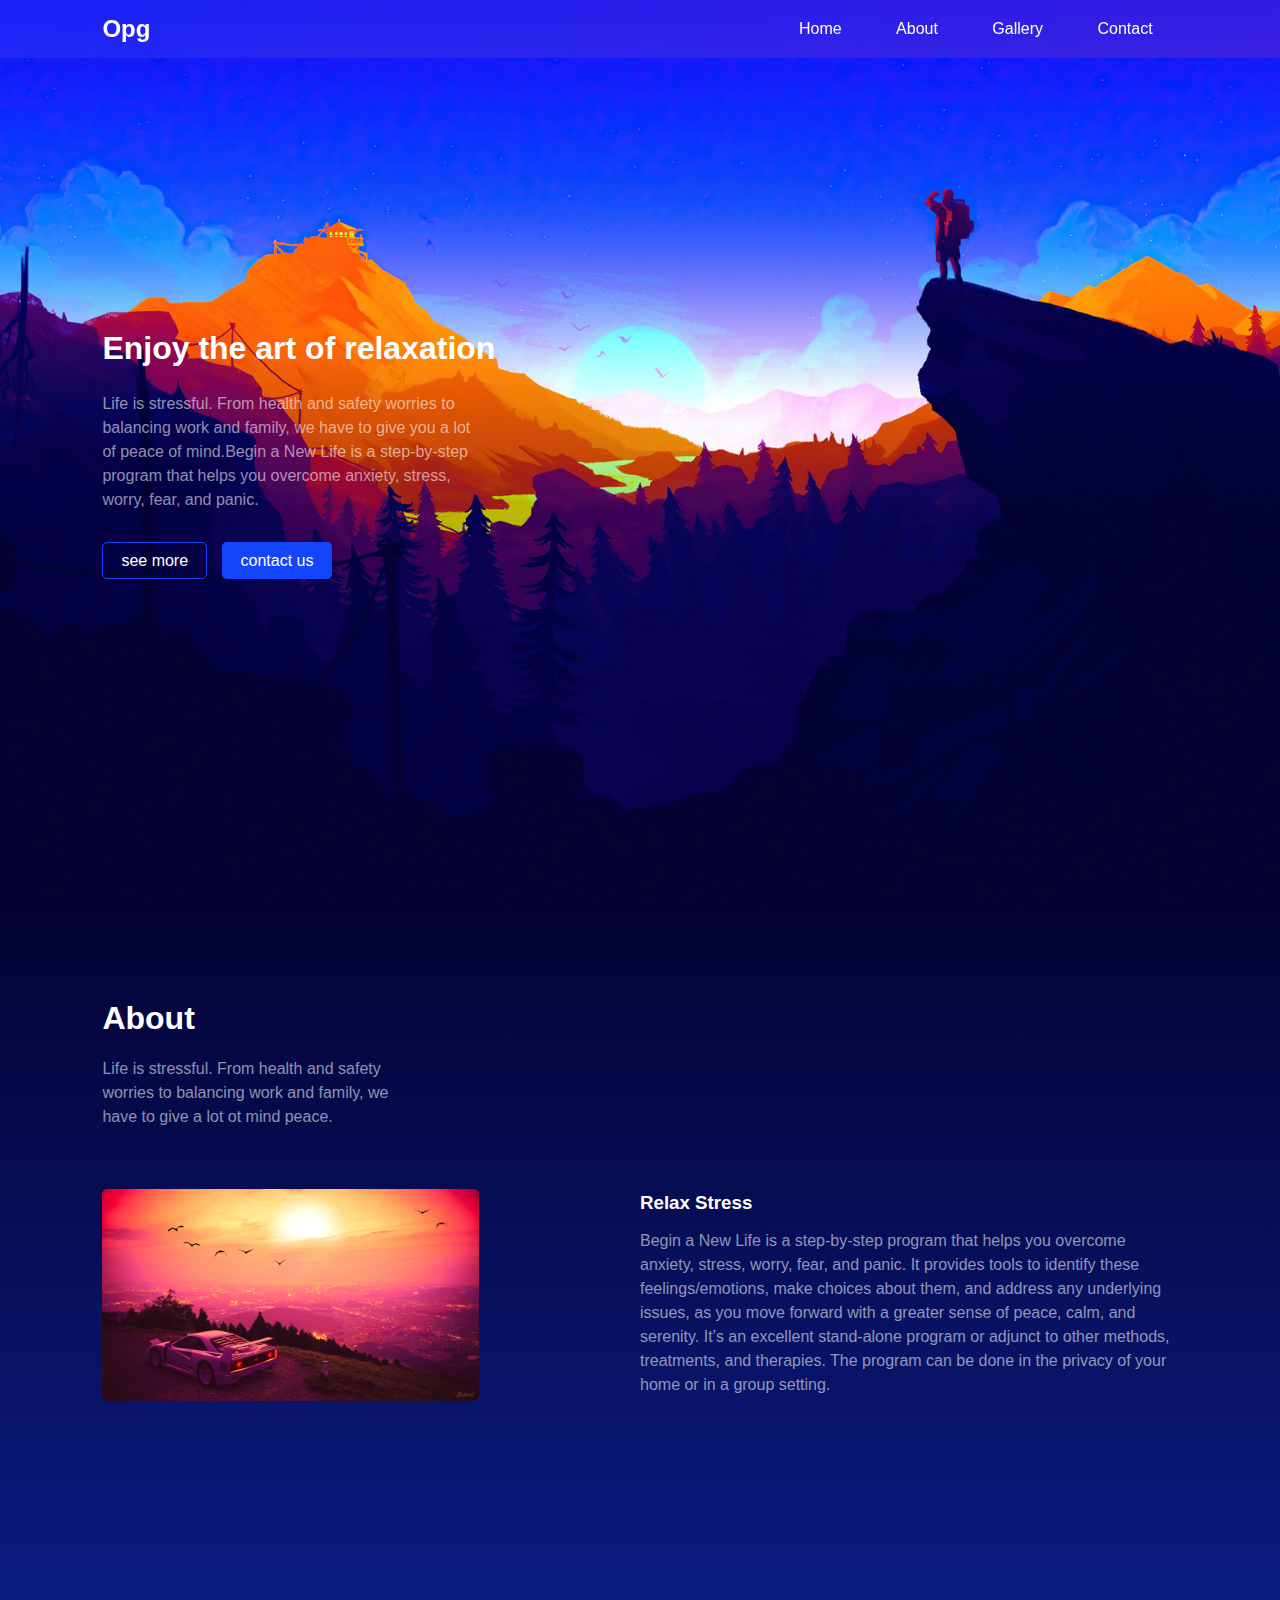
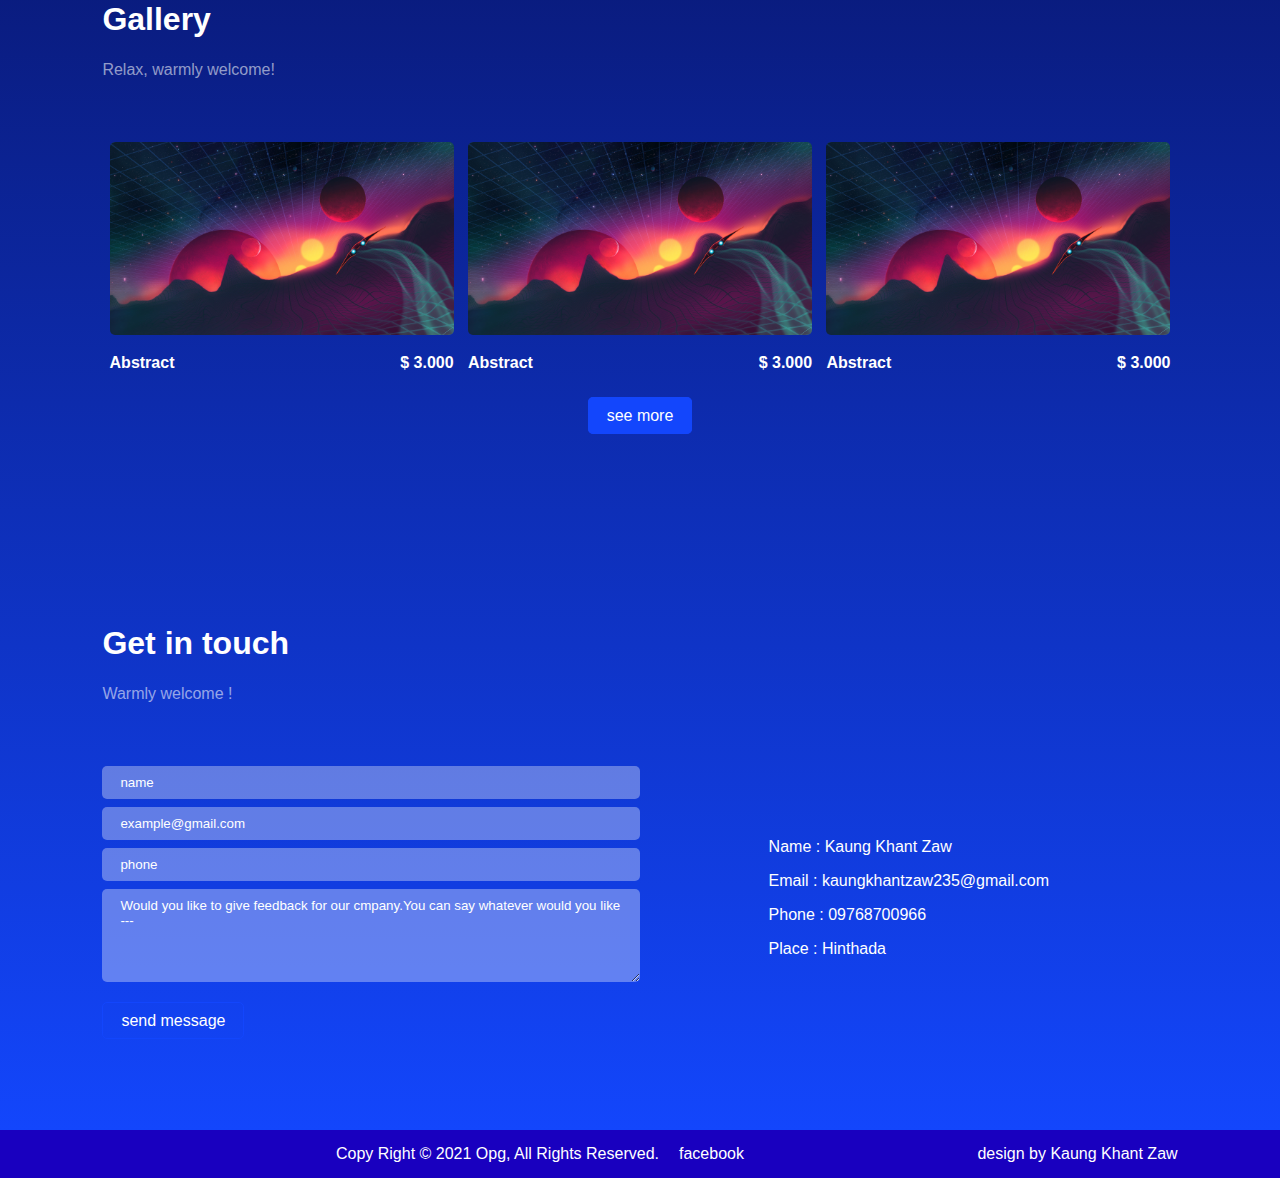
<file: index.html>
<!DOCTYPE html>
<html lang="en">
<head>
    <meta charset="UTF-8">
    <meta http-equiv="X-UA-Compatible" content="IE=edge">
    <meta name="viewport" content="width=device-width, initial-scale=1.0">
    <title>Opg</title>
    <link rel="icon" href="images/nature.jpg">
    <link rel="stylesheet" href="css/style.css">
</head>
<body>

    <nav class="header-home">
        <div class="head-box">
            <a href="">
                <h2 class="" style="margin: 0; display: inline-block;">Opg</h2>
            </a>
            <ul class="head-item">
                <li class="head-item-item">
                    <a href="index.html" class="head-link">
                        Home
                    </a>
                </li>
                <li class="head-item-item">
                    <a href="about.html" class="head-link" target="_blank">
                        About
                    </a>
                </li>
                <li class="head-item-item">
                    <a href="gallery.html" class="head-link" target="_blank">
                        Gallery
                    </a>
                </li>
                <li class="head-item-item">
                    <a href="contact.html" class="head-link" target="_blank">
                        Contact
                    </a>
                </li>
            </ul>
        </div>
    </nav>

    <!-- home  -->
    <section class="home" id="home">
        <div class="home-box">
            <div class="home-box-item">
                <h1 class="home-title">Enjoy the art of relaxation</h1>
                <p class="home-text text-color">Life is stressful. From health and safety worries to balancing work and family, we have to give you a lot of peace of mind.Begin a New Life is a step-by-step program that helps you overcome anxiety, stress, worry, fear, and panic.</p>

                <div class="home-btn">
                    <a href="gallery.html" class="btn-outline" target="_blank">see more</a>
                    <a href="contact.html" class="btn" target="_blank" style="margin-left: 10px;">contact us</a>
                </div>
            </div>
        </div>
    </section>

    <section class="container">
        <div class="container-box">
            <div class="box-about">
                <h1 class="title-color" style="margin-bottom: 20px;">About</h1>
                <p class="text-color" style="width: 30%;">Life is stressful. From health and safety worries to balancing work and family, we have to give a lot ot mind peace.</p>
                <div class="box-about-item">
                    <img src="images/sun.jpg" alt="" class="rounded w-30">
                    <div class="" style="display: inline-block;width: 50%;">
                        <h3 class="title-color" style="margin-bottom: 15px;">Relax Stress</h3>
                        <p class="text-color">Begin a New Life is a step-by-step program that helps you overcome anxiety, stress, worry, fear, and panic. It provides tools to identify these feelings/emotions, make choices about them, and address any underlying issues, as you move forward with a greater sense of peace, calm, and serenity. It’s an excellent stand-alone program or adjunct to other methods, treatments, and therapies. The program can be done in the privacy of your home or in a group setting.</p>
                    </div>
                </div>
            </div>

            <div class="box-gallery box-about">
                <div class="">
                    <h1 class="title-color" style="margin-bottom: 20px;">Gallery</h1>
                    <p class="text-color" style="width: 30%;">Relax, warmly welcome!</p>
                    <div class="box-gallery-item">
                        <div class="g-box">
                            <img src="images/digital.jpg" alt="" class="rounded">
                            <div class="g-box-item">
                                <h4 class="title-color">Abstract</h4>
                                <h4 class="title-color">$ 3.000</h4>
                            </div>
                        </div>
                        <div class="g-box">
                            <img src="images/digital.jpg" alt="" class="rounded">
                            <div class="g-box-item">
                                <h4 class="title-color">Abstract</h4>
                                <h4 class="title-color">$ 3.000</h4>
                            </div>
                        </div>
                        <div class="g-box">
                            <img src="images/digital.jpg" alt="" class="rounded">
                            <div class="g-box-item">
                                <h4 class="title-color">Abstract</h4>
                                <h4 class="title-color">$ 3.000</h4>
                            </div>
                        </div>
                    </div>
                </div>
                <div class="box-gallery-btn">
                    <a href="gallery.html" class="btn" target="_blank">see more</a>
                </div>
            </div>

            <div class="box-contact box-about">
                <div class="">
                    <h1 class="title-color" style="margin-bottom: 20px;">Get in touch</h1>
                    <p class="text-color" style="width: 30%;">Warmly welcome !</p>
                    <div class="box-contact-item">
                        <div class="" style="width: 50%;">
                            <input type="name" placeholder="name">
                            <input type="email" placeholder="example@gmail.com">
                            <input type="phone" placeholder="phone">
                            <textarea name="" id="" cols="100" rows="5" placeholder="Would you like to give feedback for our cmpany.You can say whatever would you like --- "></textarea>
                            <div style="margin-top: 30px;">
                                <a href="https://mail.google.com/" class="btn-outline" target="_blank">send message</a>
                            </div>
                        </div>
                        <div class="">
                           
                            <ul style="list-style: none;">
                                <li style="padding: 8px 0;">
                                    <a href="" class="" target="_blank">Name   : Kaung Khant Zaw</a>
                                </li>
                                <li style="padding: 8px 0;">
                                    <a href="https://mail.google.com/" class="" target="_blank">Email  : kaungkhantzaw235@gmail.com</a>
                                </li>
                                <li style="padding: 8px 0;">
                                    <a href="" class="" target="_blank">Phone  : 09768700966</h4>
                                </li>
                                <li style="padding: 8px 0;">
                                    <a href="https://www.google.com/maps/" class="" target="_blank">Place : Hinthada</h4>
                                </li>
                            </ul>
                           
                        </div>
                        
                    </div>
                </div>
            </div>
        </div>
    </section>
    
    <!-- footer  -->
    <footer class="footer">
        <div class="footer-item">

            <div class="" style="display: flex;">
                <a href="" class="">Copy Right © 2021 Opg, All Rights Reserved.</a>
                <div class="" style="margin-left: 20px"><a href="https://www.facebook.com/kaungkhant.zaw.31508/" class="" target="_blank">
                    facebook </a>
                </div>
            </div>
            <div class=""><a href="" class="">design by Kaung Khant Zaw</a></div>
        </div>
    </footer>
 
</body>
</html>
</file>
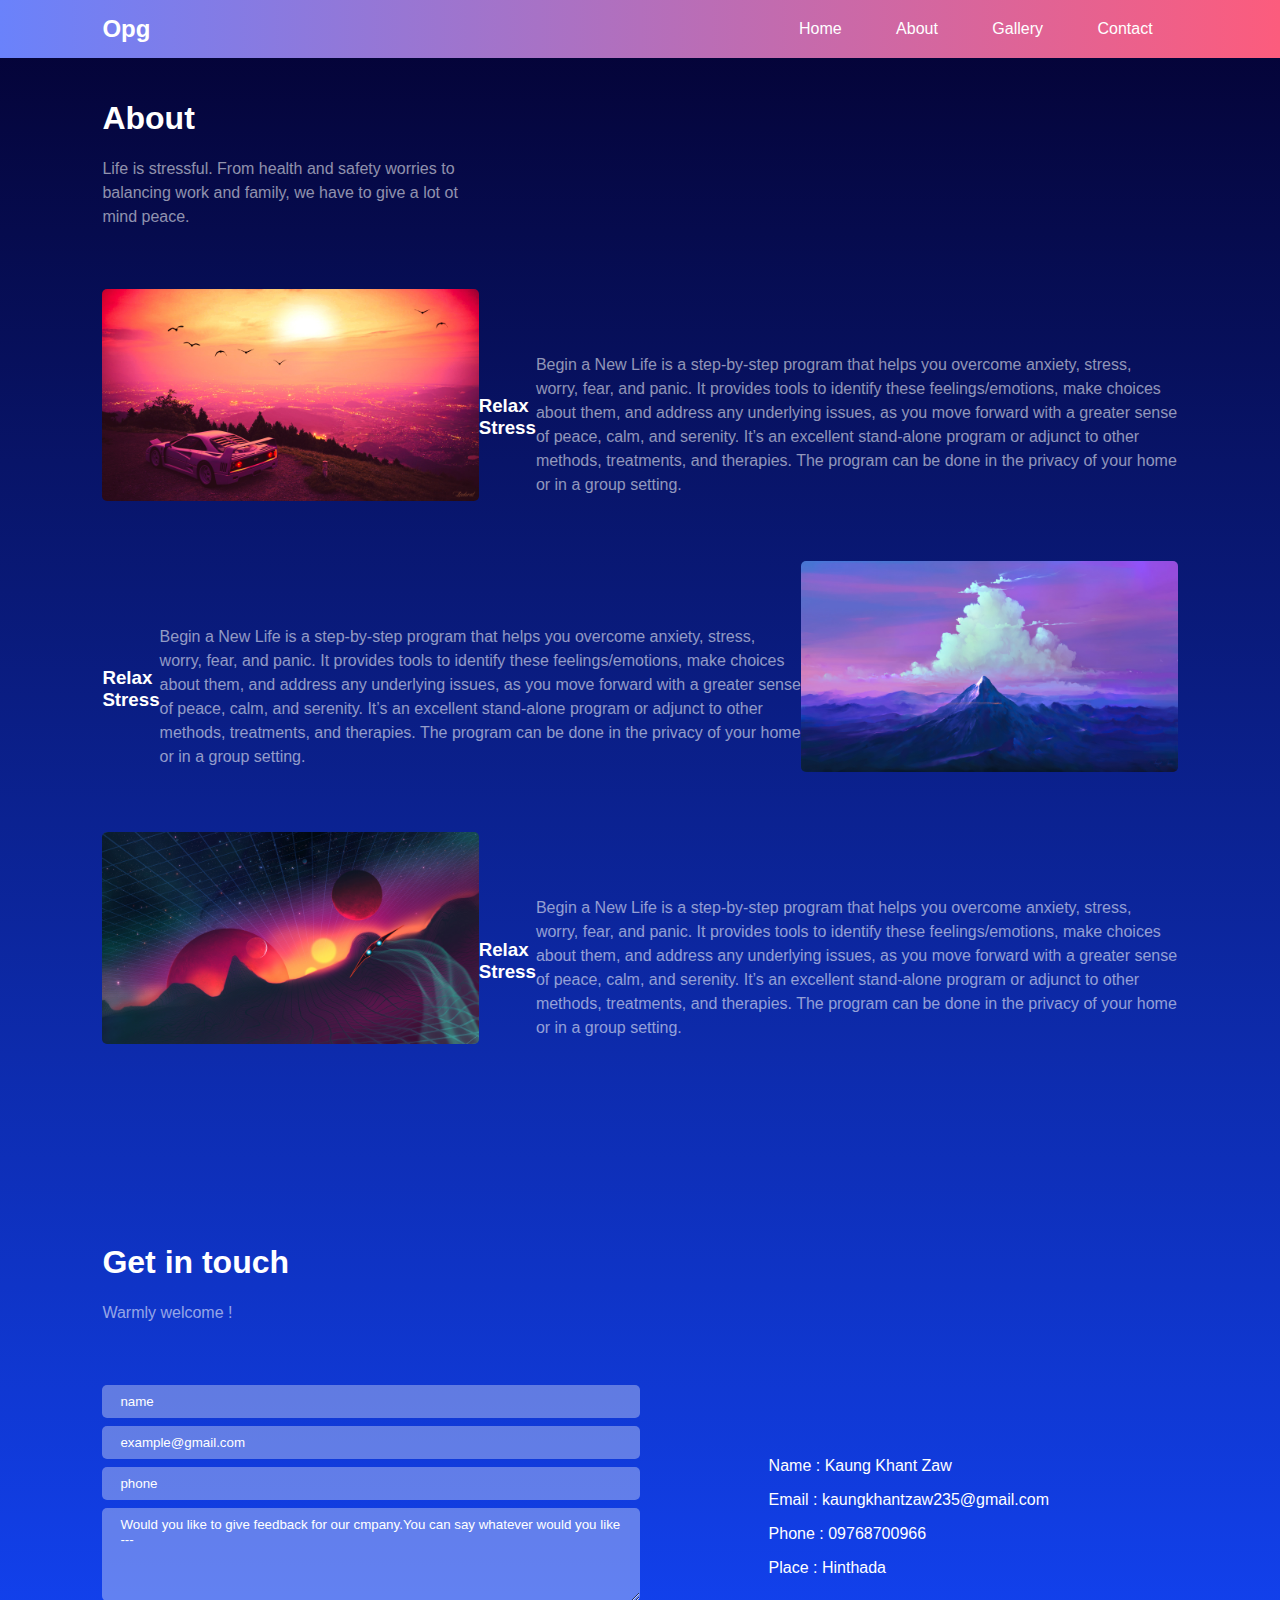
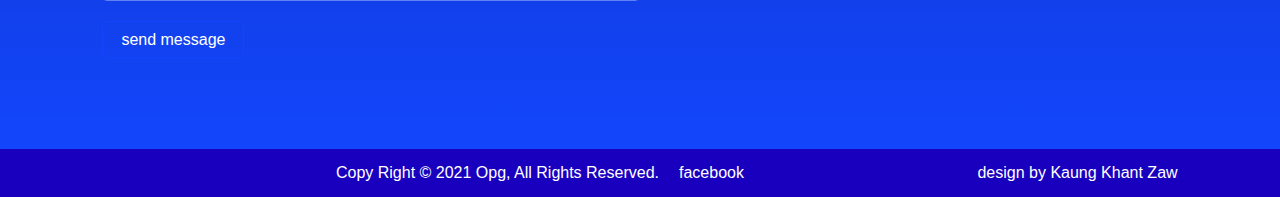
<file: about.html>
<!DOCTYPE html>
<html lang="en">
<head>
    <meta charset="UTF-8">
    <meta http-equiv="X-UA-Compatible" content="IE=edge">
    <meta name="viewport" content="width=device-width, initial-scale=1.0">
    <title>About</title>
    <link rel="icon" href="images/nature.jpg">
    <link rel="stylesheet" href="css/style.css">
</head>
<body>
    
    <nav class="header">
        <div class="head-box">
            <a href="">
                <h2 class="" style="margin: 0; display: inline-block;">Opg</h2>
            </a>
            <ul class="head-item">
                <li class="head-item-item">
                    <a href="index.html" class="head-link">
                        Home
                    </a>
                </li>
                <li class="head-item-item">
                    <a href="about.html" class="head-link" target="_blank">
                        About
                    </a>
                </li>
                <li class="head-item-item">
                    <a href="gallery.html" class="head-link" target="_blank">
                        Gallery
                    </a>
                </li>
                <li class="head-item-item">
                    <a href="contact.html" class="head-link" target="_blank">
                        Contact
                    </a>
                </li>
            </ul>
        </div>
    </nav>

    <!-- about  -->
    <section class="container">
        <div class="box-about">
            <h1 class="title-color" style="margin-bottom: 20px;">About</h1>
            <p class="text-color about-text">Life is stressful. From health and safety worries to balancing work and family, we have to give a lot ot mind peace.</p>
            <div class="box-about-item">
                <img src="images/sun.jpg" alt="" class="rounded ">
                <div class="box-about-item">
                    <h3 class="title-color" style="margin-bottom: 15px;">Relax Stress</h3>
                    <p class="text-color">Begin a New Life is a step-by-step program that helps you overcome anxiety, stress, worry, fear, and panic. It provides tools to identify these feelings/emotions, make choices about them, and address any underlying issues, as you move forward with a greater sense of peace, calm, and serenity. It’s an excellent stand-alone program or adjunct to other methods, treatments, and therapies. The program can be done in the privacy of your home or in a group setting.</p>
                </div>
            </div>

            <div class="box-about-item">
                <div class="box-about-item">
                    <h3 class="title-color" style="margin-bottom: 15px;">Relax Stress</h3>
                    <p class="text-color">Begin a New Life is a step-by-step program that helps you overcome anxiety, stress, worry, fear, and panic. It provides tools to identify these feelings/emotions, make choices about them, and address any underlying issues, as you move forward with a greater sense of peace, calm, and serenity. It’s an excellent stand-alone program or adjunct to other methods, treatments, and therapies. The program can be done in the privacy of your home or in a group setting.</p>
                </div>
                <img src="images/mountain.jpg" alt="" class="rounded about-one">

            </div>

            <div class="box-about-item">
                <img src="images/digital.jpg" alt="" class="rounded ">
                <div class="box-about-item">
                    <h3 class="title-color" style="margin-bottom: 15px;">Relax Stress</h3>
                    <p class="text-color">Begin a New Life is a step-by-step program that helps you overcome anxiety, stress, worry, fear, and panic. It provides tools to identify these feelings/emotions, make choices about them, and address any underlying issues, as you move forward with a greater sense of peace, calm, and serenity. It’s an excellent stand-alone program or adjunct to other methods, treatments, and therapies. The program can be done in the privacy of your home or in a group setting.</p>
                </div>
            </div>
        </div>

        <div class="box-contact box-about">
            <div class="">
                <h1 class="title-color" style="margin-bottom: 20px;">Get in touch</h1>
                <p class="text-color" style="width: 30%;">Warmly welcome !</p>
                <div class="box-contact-item">
                    <div class="contact-inp">
                        <input type="name" placeholder="name">
                        <input type="email" placeholder="example@gmail.com">
                        <input type="phone" placeholder="phone">
                        <textarea name="" id="" cols="100" rows="5" placeholder="Would you like to give feedback for our cmpany.You can say whatever would you like --- "></textarea>
                        <div style="margin-top: 30px;">
                            <a href="https://mail.google.com/" class="btn-outline" target="_blank">send message</a>
                        </div>
                    </div>
                    <div class="">
                       
                        <ul style="list-style: none;">
                            <li style="padding: 8px 0;">
                                <a href="" class="" target="_blank">Name   : Kaung Khant Zaw</a>
                            </li>
                            <li style="padding: 8px 0;">
                                <a href="https://mail.google.com/" class="" target="_blank">Email  : kaungkhantzaw235@gmail.com</a>
                            </li>
                            <li style="padding: 8px 0;">
                                <a href="" class="" target="_blank">Phone  : 09768700966</h4>
                            </li>
                            <li style="padding: 8px 0;">
                                <a href="https://www.google.com/maps/" class="" target="_blank">Place : Hinthada</h4>
                            </li>
                        </ul>
                       
                    </div>
                    
                </div>
            </div>
        </div>
        
    </section>

     <!-- footer  -->
     <footer class="footer">
        <div class="footer-item">

            <div class="" style="display: flex;">
                <a href="" class="">Copy Right © 2021 Opg, All Rights Reserved.</a>
                <div class="" style="margin-left: 20px"><a href="https://www.facebook.com/kaungkhant.zaw.31508/" class="" target="_blank">
                    facebook </a>
                </div>
            </div>
            <div class=""><a href="" class="">design by Kaung Khant Zaw</a></div>
        </div>
    </footer>

</body>
</html>
</file>
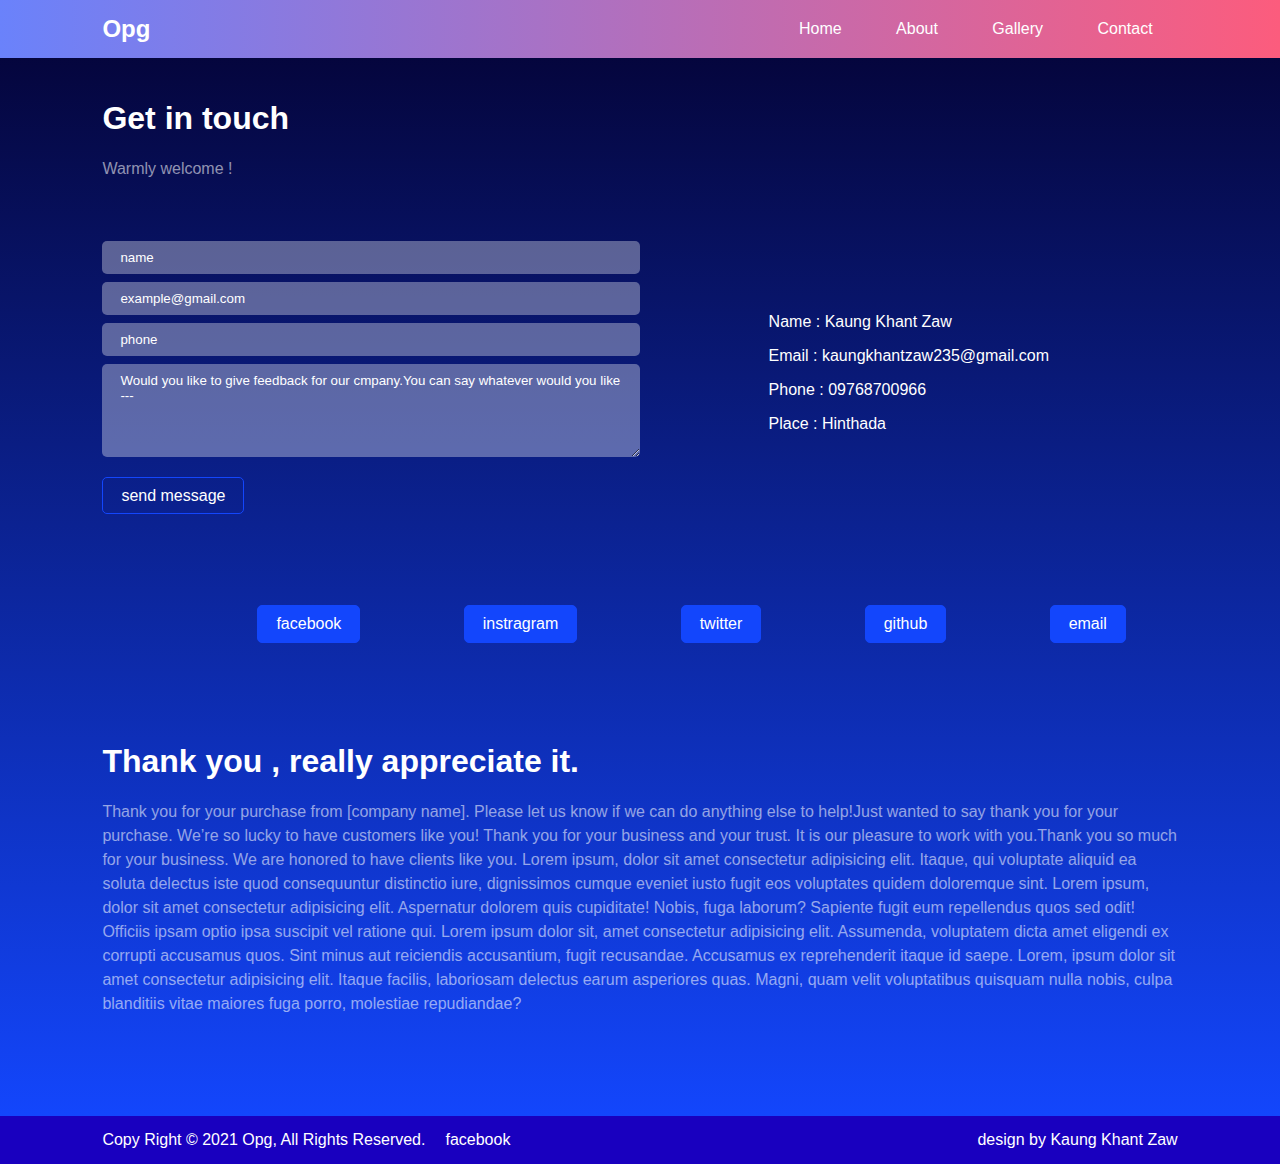
<file: contact.html>
<!DOCTYPE html>
<html lang="en">
<head>
    <meta charset="UTF-8">
    <meta http-equiv="X-UA-Compatible" content="IE=edge">
    <meta name="viewport" content="width=device-width, initial-scale=1.0">
    <title>Contact</title>
    <link rel="icon" href="images/nature.jpg">
    <link rel="stylesheet" href="css/style.css">
</head>
<body>
    
    <nav class="header">
        <div class="head-box">
            <a href="">
                <h2 class="" style="margin: 0; display: inline-block;">Opg</h2>
            </a>
            <ul class="head-item">
                <li class="head-item-item">
                    <a href="index.html" class="head-link">
                        Home
                    </a>
                </li>
                <li class="head-item-item">
                    <a href="about.html" class="head-link" target="_blank">
                        About
                    </a>
                </li>
                <li class="head-item-item">
                    <a href="gallery.html" class="head-link" target="_blank">
                        Gallery
                    </a>
                </li>
                <li class="head-item-item">
                    <a href="contact.html" class="head-link" target="_blank">
                        Contact
                    </a>
                </li>
            </ul>
        </div>
    </nav>

    <!-- gallery  -->
    <section class="container">

        <div class="box-contact box-about">
            <div class="">
                <h1 class="title-color" style="margin-bottom: 20px;">Get in touch</h1>
                <p class="text-color" style="width: 30%;">Warmly welcome !</p>
                <div class="box-contact-item">
                    <div class="" style="width: 50%;" method="POST">
                        <input type="name" placeholder="name">
                        <input type="email" placeholder="example@gmail.com">
                        <input type="phone" placeholder="phone">
                        <textarea name="" id="" cols="100" rows="5" placeholder="Would you like to give feedback for our cmpany.You can say whatever would you like --- "></textarea>
                        <div style="margin-top: 30px;">
                            <a href="https://mail.google.com/" class="btn-outline" target="_blank">send message</a>
                        </div>
                    </div>
                    <div class="">
                       
                        <ul style="list-style: none;">
                            <li style="padding: 8px 0;">
                                <a href="" class="" target="_blank">Name   : Kaung Khant Zaw</a>
                            </li>
                            <li style="padding: 8px 0;">
                                <a href="https://mail.google.com" class="" target="_blank">Email  : kaungkhantzaw235@gmail.com</a>
                            </li>
                            <li style="padding: 8px 0;">
                                <a href="" class="" target="_blank">Phone  : 09768700966</h4>
                            </li>
                            <li style="padding: 8px 0;">
                                <a href="https://www.google.com/maps/" class="" target="_blank">Place : Hinthada</h4>
                            </li>
                        </ul>
                       
                    </div>
                    
                </div>
            </div>
        </div>
        

        <div class="contact-link">
            <a href="https://www.facebook.com/kaungkhant.zaw.31508/" class="btn" target="_blank">facebook</a>
            <a href="https://www.instagram.com/kaung___khant___zaw/" class="btn" target="_blank">instragram</a>
            <a href="https://twitter.com/Ocode71" class="btn" target="_blank">twitter</a>
            <a href="https://github.com/mgkaungkhantzaw" class="btn" target="_blank">github</a>
            <a href="https://mail.google.com/" class="btn" target="_blank">email</a>
        </div>

        <div class="box-about">
            <h1 class="title-color" style="margin-bottom: 20px;">Thank you , really appreciate it.</h1>
            <p class="text-color">
                Thank you for your purchase from [company name]. Please let us know if we can do anything else to help!Just wanted to say thank you for your purchase. We’re so lucky to have customers like you!
                Thank you for your business and your trust. It is our pleasure to work with you.Thank you so much for your business. We are honored to have clients like you.
                Lorem ipsum, dolor sit amet consectetur adipisicing elit. Itaque, qui voluptate aliquid ea soluta delectus iste quod consequuntur distinctio iure, dignissimos cumque eveniet iusto fugit eos voluptates quidem doloremque sint.
                Lorem ipsum, dolor sit amet consectetur adipisicing elit. Aspernatur dolorem quis cupiditate! Nobis, fuga laborum? Sapiente fugit eum repellendus quos sed odit! Officiis ipsam optio ipsa suscipit vel ratione qui.
                Lorem ipsum dolor sit, amet consectetur adipisicing elit. Assumenda, voluptatem dicta amet eligendi ex corrupti accusamus quos. Sint minus aut reiciendis accusantium, fugit recusandae. Accusamus ex reprehenderit itaque id saepe.
                Lorem, ipsum dolor sit amet consectetur adipisicing elit. Itaque facilis, laboriosam delectus earum asperiores quas. Magni, quam velit voluptatibus quisquam nulla nobis, culpa blanditiis vitae maiores fuga porro, molestiae repudiandae? 
            </p>
        </div>
    </section>

     <!-- footer  -->
     <footer class="footer">
        <div class="footer-item">

            <div class="" style="display: flex;">
                <a href="" class="">Copy Right © 2021 Opg, All Rights Reserved.</a>
                <div class="" style="margin-left: 20px"><a href="https://www.facebook.com/kaungkhant.zaw.31508/" class="" target="_blank">
                    facebook </a>
                </div>
            </div>
            <div class=""><a href="" class="">design by Kaung Khant Zaw</a></div>
        </div>
    </footer>

</body>
</html>
</file>
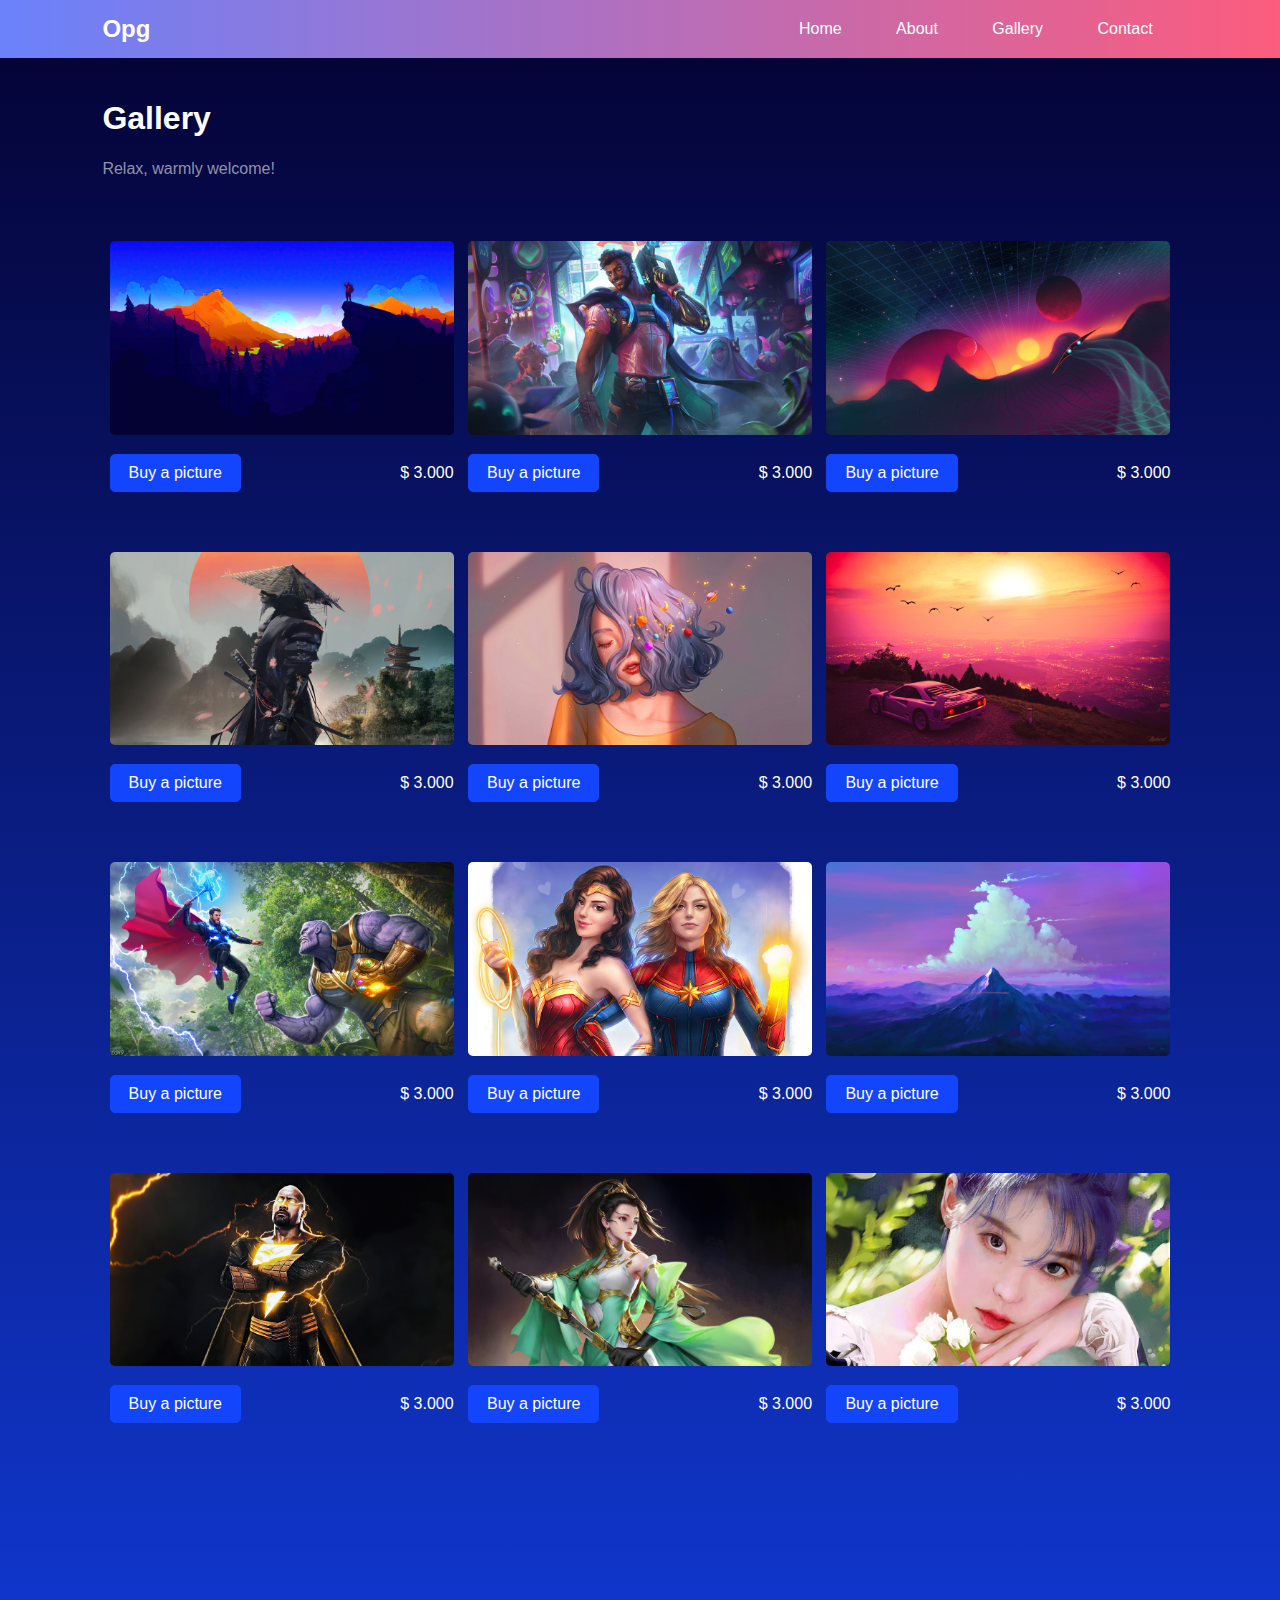
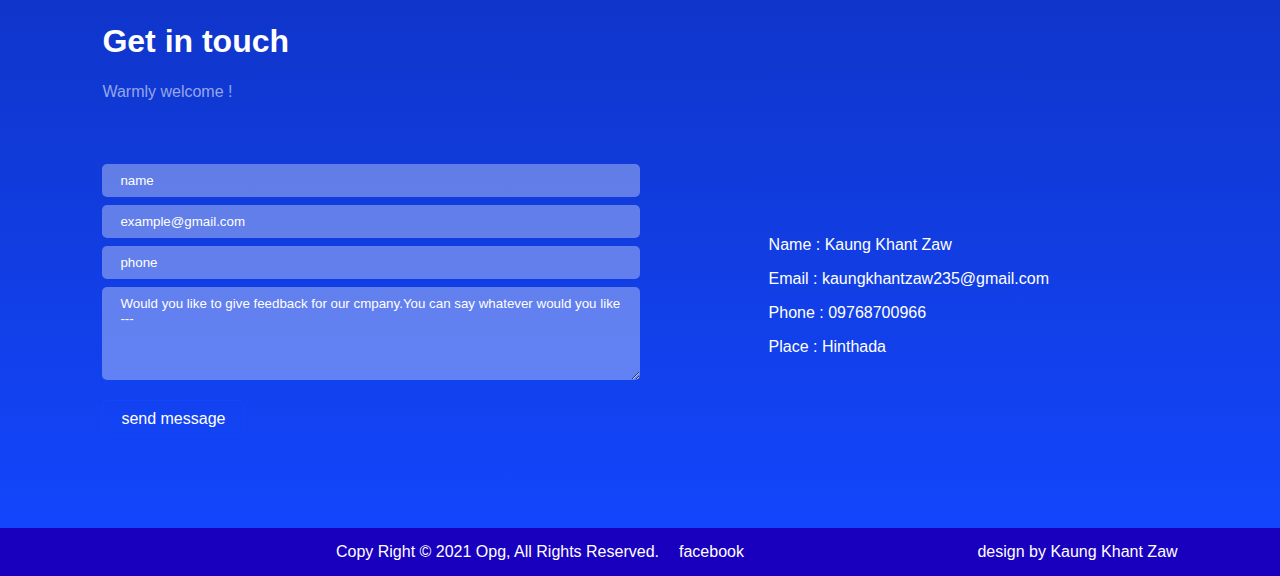
<file: gallery.html>
<!DOCTYPE html>
<html lang="en">
<head>
    <meta charset="UTF-8">
    <meta http-equiv="X-UA-Compatible" content="IE=edge">
    <meta name="viewport" content="width=device-width, initial-scale=1.0">
    <title>Gallery</title>
    <link rel="icon" href="images/nature.jpg">
    <link rel="stylesheet" href="css/style.css">
</head>
<body>
    
    <nav class="header">
        <div class="head-box">
            <a href="">
                <h2 class="" style="margin: 0; display: inline-block;">Opg</h2>
            </a>
            <ul class="head-item">
                <li class="head-item-item">
                    <a href="index.html" class="head-link">
                        Home
                    </a>
                </li>
                <li class="head-item-item">
                    <a href="about.html" class="head-link" target="_blank">
                        About
                    </a>
                </li>
                <li class="head-item-item">
                    <a href="gallery.html" class="head-link" target="_blank">
                        Gallery
                    </a>
                </li>
                <li class="head-item-item">
                    <a href="contact.html" class="head-link" target="_blank">
                        Contact
                    </a>
                </li>
            </ul>
        </div>
    </nav>

    <!-- gallery  -->
    <section class="container">
       
        <div class="box-gallery box-about">
            <div class="">
                <h1 class="title-color" style="margin-bottom: 20px;">Gallery</h1>
                <p class="text-color" style="width: 30%;">Relax, warmly welcome!</p>
                <div class="box-gallery-item">
                    <div class="g-box">
                        <img src="images/nature.jpg" alt="" class="rounded">
                        <div class="g-box-item" >
                            <a href="" class="btn">Buy a picture</a>
                            <a href="" class="">$ 3.000</a>
                        </div>
                    </div>

                    <div class="g-box">
                        <img src="images/1.jpg" alt="" class="rounded">
                        <div class="g-box-item" >
                            <a href="" class="btn">Buy a picture</a>
                            <a href="" class="">$ 3.000</a>
                        </div>
                    </div>

                    <div class="g-box">
                        <img src="images/digital.jpg" alt="" class="rounded">
                        <div class="g-box-item" >
                            <a href="" class="btn">Buy a picture</a>
                            <a href="" class="">$ 3.000</a>
                        </div>
                    </div>
                   
                </div>
                <div class="box-gallery-item">
                    <div class="g-box">
                        <img src="images/2.jpg" alt="" class="rounded">
                        <div class="g-box-item" >
                            <a href="" class="btn">Buy a picture</a>
                            <a href="" class="">$ 3.000</a>
                        </div>
                    </div>

                    <div class="g-box">
                        <img src="images/3.jpg" alt="" class="rounded">
                        <div class="g-box-item" >
                            <a href="" class="btn">Buy a picture</a>
                            <a href="" class="">$ 3.000</a>
                        </div>
                    </div>

                    <div class="g-box">
                        <img src="images/sun.jpg" alt="" class="rounded">
                        <div class="g-box-item" >
                            <a href="" class="btn">Buy a picture</a>
                            <a href="" class="">$ 3.000</a>
                        </div>
                    </div>
                   
                </div>
                <div class="box-gallery-item">
                    <div class="g-box">
                        <img src="images/01.jpg" alt="" class="rounded">
                        <div class="g-box-item" >
                            <a href="" class="btn">Buy a picture</a>
                            <a href="" class="">$ 3.000</a>
                        </div>
                    </div>

                    <div class="g-box">
                        <img src="images/02.jpg" alt="" class="rounded">
                        <div class="g-box-item" >
                            <a href="" class="btn">Buy a picture</a>
                            <a href="" class="">$ 3.000</a>
                        </div>
                    </div>

                    <div class="g-box">
                        <img src="images/mountain.jpg" alt="" class="rounded">
                        <div class="g-box-item" >
                            <a href="" class="btn">Buy a picture</a>
                            <a href="" class="">$ 3.000</a>
                        </div>
                    </div>
                   
                </div>
                <div class="box-gallery-item">
                    <div class="g-box">
                        <img src="images/05.jpg" alt="" class="rounded">
                        <div class="g-box-item" >
                            <a href="" class="btn">Buy a picture</a>
                            <a href="" class="">$ 3.000</a>
                        </div>
                    </div>

                    <div class="g-box">
                        <img src="images/08.jpg" alt="" class="rounded">
                        <div class="g-box-item" >
                            <a href="" class="btn">Buy a picture</a>
                            <a href="" class="">$ 3.000</a>
                        </div>
                    </div>

                    <div class="g-box">
                        <img src="images/09.jpg" alt="" class="rounded">
                        <div class="g-box-item" >
                            <a href="" class="btn">Buy a picture</a>
                            <a href="" class="">$ 3.000</a>
                        </div>
                    </div>
                   
                </div>
            </div>
            
        </div>

        <div class="box-contact box-about">
            <div class="">
                <h1 class="title-color" style="margin-bottom: 20px;">Get in touch</h1>
                <p class="text-color" style="width: 30%;">Warmly welcome !</p>
                <div class="box-contact-item">
                    <div class="contact-inp">
                        <input type="name" placeholder="name">
                        <input type="email" placeholder="example@gmail.com">
                        <input type="phone" placeholder="phone">
                        <textarea name="" id="" cols="100" rows="5" placeholder="Would you like to give feedback for our cmpany.You can say whatever would you like --- "></textarea>
                        <div style="margin-top: 30px;">
                            <a href="https://mail.google.com/" class="btn-outline" target="_blank">send message</a>
                        </div>
                    </div>
                    <div class="">
                       
                        <ul style="list-style: none;">
                            <li style="padding: 8px 0;">
                                <a href="" class="" target="_blank">Name   : Kaung Khant Zaw</a>
                            </li>
                            <li style="padding: 8px 0;">
                                <a href="https://mail.google.com/" class="" target="_blank">Email  : kaungkhantzaw235@gmail.com</a>
                            </li>
                            <li style="padding: 8px 0;">
                                <a href="" class="" target="_blank">Phone  : 09768700966</h4>
                            </li>
                            <li style="padding: 8px 0;">
                                <a href="https://www.google.com/maps/" class="" target="_blank">Place : Hinthada</h4>
                            </li>
                        </ul>
                       
                    </div>
                    
                </div>
            </div>
        </div>
        
    </section>

     <!-- footer  -->
     <footer class="footer">
        <div class="footer-item">

            <div class="" style="display: flex;">
                <a href="" class="">Copy Right © 2021 Opg, All Rights Reserved.</a>
                <div class="" style="margin-left: 20px"><a href="https://www.facebook.com/kaungkhant.zaw.31508/" class="" target="_blank">
                    facebook </a>
                </div>
            </div>
            <div class=""><a href="" class="">design by Kaung Khant Zaw</a></div>
        </div>
    </footer>

</body>
</html>
</file>
<file: css/style.css>
@font-face {
    font-family: 'Dosis', sans-serif;
    src: url(../font/Dosis-VariableFont_wght.ttf);
}

*{
    padding: 0;
    margin: 0;
    box-sizing: border-box;
    font-family: 'Dosis', sans-serif;
}

html{
    scroll-behavior: smooth;
}

body{

}

img{
    transition: 0.5s;
}
img:hover{
    transform: scale(1.06);
}

.down{
    transition: 0.5s;
    position: relative;
}
.down::after{
    content: "";
    border: 10px solid #ffffff00;
    border-top-color: #FC5C7D;
    border-radius: 5px;
    position: absolute;
    bottom:-150px;
    right: 535px;
    cursor: pointer;
}
.down:hover{
    transform: translateY(10px);
}
.title-color{
    color: #ffffff;
}
.text-color{
    color: #ffffff90 !important;
}
.rounded{
    border-radius: 5px !important;
}
.btn{
    padding: 9px 18px;
    background-color: #1346FC;
    border-radius: 5px;
    border: 1.5px solid #1346FC;
    color: #ffffff;
    text-align: center;
    transition: 0.5s;
}
.btn:hover{
    background-color: #FC5C7D;
    border: 1.5px solid #FC5C7D;

}
.btn-outline{
    padding: 9px 18px;
    /* background-color: #1346FC; */
    border-radius: 5px;
    border: 1.5px solid #1346FC;
    color: #ffffff;
    transition: 0.5s;

}
.btn-outline:hover{
    background-color: #FC5C7D;
    border: 1.5px solid #FC5C7D;

}

/* header  */
.header-home{
    background: #FC5C7D2d;  /* fallback for old browsers */
    background: -webkit-linear-gradient(to right, #6A82FB2d, #FC5C7D2d);  /* Chrome 10-25, Safari 5.1-6 */
    background: linear-gradient(to right, #6A82FB2d, #FC5C7D2d); /* W3C, IE 10+/ Edge, Firefox 16+, Chrome 26+, Opera 12+, Safari 7+ */
    padding: 0 8%;
    backdrop-filter: blur(20px);
    position: fixed;
    width: 100%;
    z-index: 10;
}
.header{
    background: #FC5C7D;  /* fallback for old browsers */
    background: -webkit-linear-gradient(to right, #6A82FB, #FC5C7D);  /* Chrome 10-25, Safari 5.1-6 */
    background: linear-gradient(to right, #6A82FB, #FC5C7D); /* W3C, IE 10+/ Edge, Firefox 16+, Chrome 26+, Opera 12+, Safari 7+ */
    padding: 0 8%;
    backdrop-filter: blur(20px);
    position: fixed;
    width: 100%;
    z-index: 10;
}

a{
    text-decoration: none;
    color: #ffffff;
}

p{
    line-height: 24px;
}
input{
    background-color: #ffffff57;
    border: none;
    border-radius: 5px;
    width: 100%;
    display: block;
    padding: 9px 18px;
    color: #ffffff;
    margin-bottom: 8px;
    outline: none;

}
::placeholder{
    color: #ffffff;
    opacity: 1;
}
textarea{
    background-color: #ffffff57;
    border: none;
    border-radius: 5px;
    width: 100%;
    display: block;
    padding: 9px 18px;
    color: #ffffff;
    margin-bottom: 8px;
    outline: none;

}
.head-box{
    display: flex;
    align-items: center;
    justify-content: space-between;
    position: relative;
}
.head-item{
    list-style: none;
    display: inline-block;

}
.head-item-item{
    display: inline-block;
    padding: 20px 25px;
}

.l-h{
    line-height: 24px;
}



/* home  */
.home{
    background-image: url(../images/nature.jpg);
    background-position: center;
    background-size: cover;
    background-repeat: no-repeat;
    width: 100%;
    height: 100vh;
    display: flex;
    align-items: center;
    justify-self: center;
    padding: 0 8%;
}

.home-box{
    color: #ffffff;
}
.home-title{}
.home-text{
    width: 35%;
    padding: 25px 0;
}

.home-btn{
    margin-top: 15px;
}

/* container  */
.container{
    padding: 0 8%;
    background: linear-gradient(to bottom, #040233, #1346FC); /* W3C, IE 10+/ Edge, Firefox 16+, Chrome 26+, Opera 12+, Safari 7+ */
   
}

.container-box{}
.box-about{
    padding: 100px 0;
}
.box-about-item{
    margin-top: 60px;
    display: flex;
    align-items: center;
    justify-content: space-between;
}
.box-about-item img{
    width: 35%;

}

.about-text{
    width: 35%;
}
.about-text-two{
    display: inline-block;
    width: 50%;
}

/* gallery  */
.box-gallery{}
.box-gallery-item{
    display: flex;
    align-items: center;
    justify-content: space-around;
    margin-top: 60px;
}
.g-box{
    width: 32%;
    height: auto;
}
.g-box img{
    width: 100%;
}
.g-box-item{
    display: flex;
    align-items: center;
    justify-content: space-between;
    margin-top: 15px;
}
.g-update{
    background-color: #1346FC;
    padding: 10px 15px;
    border-radius: 5px;
}
.box-gallery-btn{
    margin-top: 35px;
    text-align: center;
}

/* contact  */
.box-contact{}

.box-contact-item{
    display: flex;
    align-items: center;
    justify-content: space-between;
    margin-top: 60px;
}
.contact-link{
    display: flex;
    align-items: center;
    justify-content: space-around;
}
.contact-inp{
    width: 50%;
}

/* footer  */
.footer{
    background-color: #1900BF;
    padding: 15px 8%;


}
.footer-item{
    display: flex;
    align-items: center;
    justify-content: space-between;
}


@media screen and (max-width: 2000px) {
    
}
@media screen and (max-width: 1024px) {
    .box-about-item{
        margin-top: 60px;
        display: block;
        /* align-items: center;
        justify-content: space-between; */
    }
    .box-about-item img{
        width: 100%;
    }

    .about-text{
        width: 100%;
    }
    .about-text-two{
        display: block;
        width: 100%;
        margin-top: 30px;

    }
    .about-one{
        margin: 30px 0;
    }
    .home-text{
        width: 100%;
    }
    .g-box{
        width: 100%;
        margin-bottom: 30px;
    }
    .box-gallery-item {
        display: block;
        /* align-items: center;
        justify-content: space-around; */
        margin-top: 60px;
    }
    .down::after{
        content: "";
        border: 10px solid #ffffff00;
        border-top-color: #FC5C7D;
        border-radius: 5px;
        position: absolute;
        bottom:-240px;
        right: 300px;
        cursor: pointer;
    }
}
@media screen and (max-width: 580px) {
    .home-text{
        width: 100%;
    }
    .head-item-item{
        display: inline-block;
        padding: 20px 5px;
    }
   
    /* .d{
        display: none;
    } */
    .box-about-item{
        margin-top: 60px;
        display: block;
        /* align-items: center;
        justify-content: space-between; */
    }
    .box-about-item img{
        width: 100%;
    }

    .about-text{
        width: 100%;
    }
    .about-text-two{
        display: block;
        width: 100%;
        margin-top: 30px;

    }
    .about-one{
        margin: 30px 0;
    }

    .g-box{
        width: 100%;
        margin-bottom: 30px;
    }

    .box-gallery-item {
        display: block;
        /* align-items: center;
        justify-content: space-around; */
        margin-top: 60px;
    }

    .box-contact-item {
        display: block;
        /* align-items: center;
        justify-content: space-between; */
        margin-top: 60px;
    }
   

    .contact-inp{
        width: 100%;
        margin-bottom: 30px;
    }
    .contact-link{
        display: block;
    }

    .contact-link div{
        margin-top: 5px;
    }
    
    .footer-item{
        display: block;
    }
    .down::after{
        content: "";
        border: 10px solid #ffffff00;
        border-top-color: #FC5C7D;
        border-radius: 5px;
        position: absolute;
        bottom:-150px;
        right: 145px;
        cursor: pointer;
    }

}
</file>
